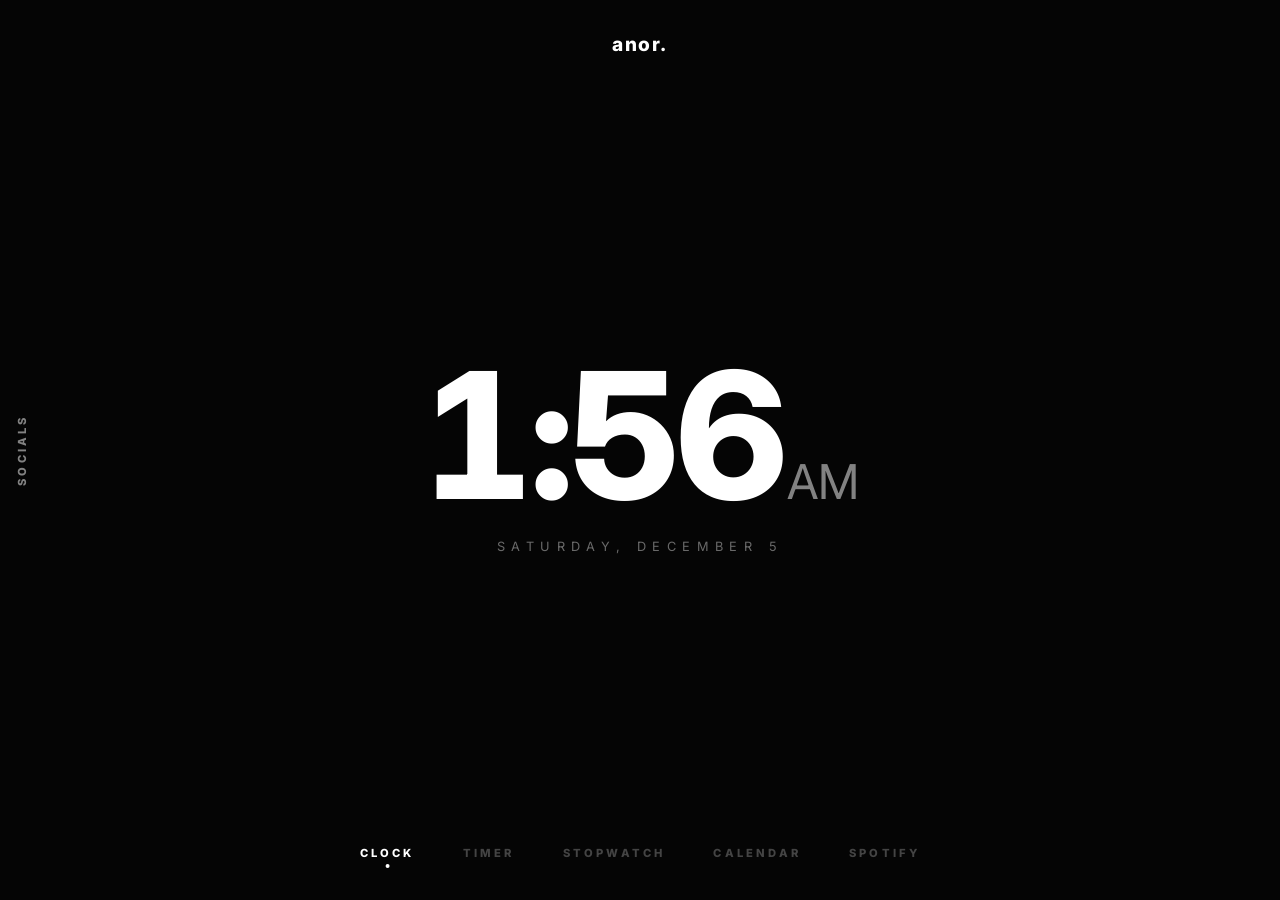
<file: lockin.html>
<!DOCTYPE html>
<html lang="en">
<head>
    <meta charset="UTF-8">
    <meta name="viewport" content="width=device-width, initial-scale=1.0">
    <title>anor. | focus</title>
    <link href="https://fonts.googleapis.com/css2?family=Inter:wght@400;800&family=JetBrains+Mono:wght@700&display=swap" rel="stylesheet">
    <link rel="stylesheet" href="https://cdnjs.cloudflare.com/ajax/libs/font-awesome/6.4.0/css/all.min.css">
    <style>
        :root {
            --bg: #050505;
            --text: #ffffff;
            --secondary: #111111;
            --border: #333333;
            --accent: #ffffff;
            --sidebar-width: 300px;
        }

        * {
            margin: 0;
            padding: 0;
            box-sizing: border-box;
            font-family: 'Inter', sans-serif;
        }

        body {
            background-color: var(--bg);
            color: var(--text);
            height: 100vh;
            overflow: hidden;
            display: flex;
            flex-direction: column;
        }

        /* --- Header / Logo --- */
        header {
            position: absolute;
            top: 0;
            left: 0;
            width: 100%;
            padding: 2rem 0;
            text-align: center;
            z-index: 60;
            pointer-events: none;
        }

        .logo {
            font-size: 1.2rem;
            font-weight: 800;
            letter-spacing: 0.1rem;
            text-transform: lowercase;
            pointer-events: auto; 
            display: inline-block;
            transition: transform 0.3s ease;
        }
        .logo:hover { transform: scale(1.5); }

        /* --- Vertical Side Triggers --- */
        .side-triggers {
            position: fixed;
            left: 0;
            top: 50%;
            transform: translateY(-50%);
            display: flex;
            flex-direction: column;
            gap: 20px;
            z-index: 100;
            padding-left: 15px;
        }

        .trigger-btn {
            background: transparent;
            border: none;
            color: var(--text);
            opacity: 0.5;
            cursor: pointer;
            transition: all 0.3s ease;
            writing-mode: vertical-rl;
            text-orientation: mixed;
            transform: rotate(180deg);
            font-size: 0.7rem;
            letter-spacing: 0.2rem;
            text-transform: uppercase;
            font-weight: 800;
        }

        .trigger-btn:hover, .trigger-btn.active {
            opacity: 1;
            transform: rotate(180deg) translateX(-5px); 
        }

        /* --- Sidebar (Off-Canvas) --- */
        .sidebar {
            position: fixed;
            left: -350px;
            top: 0;
            height: 100%;
            width: var(--sidebar-width);
            background: var(--bg);
            border-right: 1px solid var(--border);
            z-index: 90;
            transition: left 0.4s cubic-bezier(0.19, 1, 0.22, 1);
            padding: 40px;
            display: flex;
            flex-direction: column;
        }
        .sidebar.open { left: 0; }

        .sidebar-header {
            font-size: 1rem;
            font-weight: 800;
            margin-bottom: 40px;
            padding-bottom: 20px;
            border-bottom: 1px solid var(--border);
            display: flex;
            justify-content: space-between;
            align-items: center;
            text-transform: uppercase;
            letter-spacing: 0.2rem;
        }
        .close-btn { background: none; border: none; color: var(--text); font-size: 1.2rem; cursor: pointer; }

        .sidebar-content { display: none; opacity: 0; transition: opacity 0.3s ease; }
        .sidebar-content.active { display: block; opacity: 1; }

        .social-link {
            display: flex;
            align-items: center;
            gap: 15px;
            padding: 15px 0;
            border-bottom: 1px solid var(--secondary);
            text-decoration: none;
            color: var(--text);
            font-size: 0.9rem;
            transition: 0.2s;
        }
        .social-link:hover { padding-left: 10px; color: #aaa; }

        /* --- MAIN CONTENT AREA --- */
        main {
            flex: 1;
            position: relative;
            display: flex;
            justify-content: center;
            align-items: center;
            overflow: hidden;
        }

        .section {
            position: absolute;
            top: 50%;
            left: 50%;
            transform: translate(-50%, -50%);
            opacity: 0;
            pointer-events: none;
            transition: opacity 0.4s ease;
            display: flex;
            flex-direction: column;
            align-items: center;
            width: 100%;
            text-align: center;
        }

        .section.active-section {
            opacity: 1;
            pointer-events: all;
        }

        /* --- Typography & Displays --- */
        .huge-display {
            font-family: 'Inter', sans-serif;
            font-size: 11rem;
            font-weight: 800;
            line-height: 1;
            margin: 0;
            letter-spacing: -0.4rem;
            font-variant-numeric: tabular-nums;
        }
        
        .subtitle {
            font-size: 0.8rem;
            text-transform: uppercase;
            letter-spacing: 0.4rem;
            opacity: 0.4;
            margin-top: 1rem;
        }

        /* Specific for Clock AM/PM */
        .ampm-small {
            font-size: 3rem;
            letter-spacing: 0;
            margin-left: 5px;
            opacity: 0.5;
            font-weight: 400;
        }

        /* --- Controls & Inputs --- */
        .controls {
            display: flex;
            gap: 1rem;
            justify-content: center;
            margin-top: 3rem;
        }

        button.control-btn {
            background: transparent;
            border: 1px solid var(--border);
            color: var(--text);
            padding: 0.8rem 2.5rem;
            font-size: 0.75rem;
            font-weight: 800;
            text-transform: uppercase;
            letter-spacing: 0.2rem;
            cursor: pointer;
            transition: all 0.3s ease;
            border-radius: 0;
        }

        button.control-btn:hover {
            background: var(--text);
            color: var(--bg);
            border-color: var(--text);
        }

        /* Inputs for Timer */
        .timer-setup { display: flex; gap: 10px; align-items: baseline; }
        .input-wrapper { display: flex; flex-direction: column; align-items: center; }
        .timer-input {
            background: transparent;
            border: none;
            border-bottom: 2px solid var(--border);
            color: var(--text);
            font-family: 'Inter', sans-serif;
            font-size: 4rem;
            font-weight: 800;
            width: 120px;
            text-align: center;
            padding: 10px;
        }
        .timer-input:focus { outline: none; border-bottom-color: var(--text); }

        /* --- Laps --- */
        .laps-container {
            margin-top: 30px;
            max-height: 150px;
            overflow-y: auto;
            width: 300px;
            border-top: 1px solid var(--border);
            padding-top: 10px;
        }
        .lap-row {
            display: flex;
            justify-content: space-between;
            font-family: 'JetBrains Mono', monospace;
            font-size: 0.8rem;
            color: #666;
            padding: 4px 0;
            border-bottom: 1px solid #111;
        }

        /* --- CALENDAR STYLES --- */
        .calendar-wrapper {
            width: 400px;
            border: 1px solid var(--border);
            padding: 20px;
        }
        .cal-header {
            display: flex;
            justify-content: space-between;
            align-items: center;
            margin-bottom: 20px;
            font-weight: 800;
            text-transform: uppercase;
            letter-spacing: 0.1rem;
        }
        .cal-header span { font-size: 1.2rem; }
        .cal-btn {
            background: transparent;
            border: none;
            color: var(--text);
            cursor: pointer;
            font-size: 1.2rem;
            font-weight: 800;
        }
        .cal-btn:hover { color: #888; }

        .cal-grid {
            display: grid;
            grid-template-columns: repeat(7, 1fr);
            gap: 5px;
            text-align: center;
        }
        .day-name { color: #666; font-size: 0.7rem; margin-bottom: 10px; font-weight: 700; }
        .day-num { padding: 10px; font-size: 0.9rem; color: #888; cursor: default; }
        .day-num.current-month { color: var(--text); }
        .day-num.today { background: var(--text); color: var(--bg); font-weight: 800; }

        /* --- SPOTIFY CONTAINER --- */
        .spotify-container {
            width: 100%;
            max-width: 500px; /* Limits width so it doesn't look stretched on big screens */
            padding: 0 20px;
        }

        /* --- Footer Navigation --- */
        footer {
            position: fixed;
            bottom: 40px;
            left: 50%;
            transform: translateX(-50%);
            display: flex;
            gap: 3rem;
            z-index: 50;
        }

        .nav-item {
            font-size: 0.7rem;
            font-weight: 800;
            text-transform: uppercase;
            letter-spacing: 0.2rem;
            color: #444;
            cursor: pointer;
            transition: color 0.3s ease;
            position: relative;
        }

        .nav-item:hover { color: #888; }
        
        .nav-item.active { color: var(--text); }
        .nav-item.active::after {
            content: '';
            position: absolute;
            bottom: -8px;
            left: 50%;
            transform: translateX(-50%);
            width: 4px;
            height: 4px;
            background: var(--text);
            border-radius: 50%;
        }

        /* Overlay */
        .overlay {
            position: fixed; top: 0; left: 0; width: 100%; height: 100%;
            background: rgba(0,0,0,0.8); z-index: 80; opacity: 0;
            pointer-events: none; transition: 0.3s;
        }
        .overlay.active { opacity: 1; pointer-events: auto; }
        
        /* Mobile adjust */
        @media (max-width: 768px) {
            .huge-display { font-size: 5rem; letter-spacing: -0.2rem; }
            .timer-input { font-size: 3rem; width: 80px; }
            footer { gap: 1.5rem; bottom: 20px; }
            .nav-item { font-size: 0.6rem; letter-spacing: 0.1rem; }
            .calendar-wrapper { width: 300px; }
            .spotify-container { max-width: 100%; }
        }

    </style>
</head>
<body>

    <div class="overlay" id="overlay" onclick="closeSidebar()"></div>

    <header>
        <div class="logo">anor.</div>
    </header>

    <div class="side-triggers">
        <button class="trigger-btn" onclick="openSidebar('socials', this)">Socials</button>
    </div>

    <aside class="sidebar" id="sidebar">
        <div class="sidebar-header">
            <span id="sidebar-title">Menu</span>
            <button class="close-btn" onclick="closeSidebar()">✕</button>
        </div>

        <div id="content-socials" class="sidebar-content">
            <a href="https://drive.google.com/drive/folders/1pxtHUOgAenDyaFPaF6kgvqEw4yA_6lqf?usp=sharing" target="_blank" class="social-link">Google Drive ↗</a>
            <a href="http://discord.gg/b67X2Gdkw7/" target="_blank" class="social-link">Discord ↗</a>
        </div>
    </aside>

    <main>
        
        <div id="section-clock" class="section active-section">
            <div class="huge-display" id="clock-time">12:00<span class="ampm-small">AM</span></div>
            <div class="subtitle" id="clock-date">LOADING DATE</div>
        </div>

        <div id="section-timer" class="section">
            <div class="timer-setup" id="timer-setup">
                <div class="input-wrapper">
                    <input type="number" id="t-min" class="timer-input" placeholder="25" value="25">
                    <span style="font-size:0.8rem; color:#444; margin-top:5px;">MIN</span>
                </div>
                <div class="input-wrapper">
                    <input type="number" id="t-sec" class="timer-input" placeholder="00" value="00">
                    <span style="font-size:0.8rem; color:#444; margin-top:5px;">SEC</span>
                </div>
            </div>

            <div id="timer-display" class="huge-display" style="display:none;">25:00</div>
            <div class="subtitle" id="timer-status">SESSION CONFIG</div>

            <div class="controls">
                <button class="control-btn" id="timer-start" onclick="startTimer()">Start</button>
                <button class="control-btn" onclick="resetTimer()">Reset</button>
            </div>
        </div>

        <div id="section-stopwatch" class="section">
            <div class="huge-display" id="sw-display">00:00</div>
            <div class="subtitle" id="sw-ms" style="font-family:'JetBrains Mono'; letter-spacing:0;">.00</div>
            
            <div class="controls">
                <button class="control-btn" id="sw-start-btn" onclick="toggleStopwatch()">Start</button>
                <button class="control-btn" onclick="lapStopwatch()">Lap</button>
                <button class="control-btn" onclick="resetStopwatch()">Reset</button>
            </div>
            
            <div class="laps-container" id="sw-laps"></div>
        </div>
        
        <div id="section-calendar" class="section">
            <div class="calendar-wrapper">
                <div class="cal-header">
                    <button class="cal-btn" onclick="changeMonth(-1)"><</button>
                    <span id="cal-month-year">MONTH YEAR</span>
                    <button class="cal-btn" onclick="changeMonth(1)">></button>
                </div>
                <div class="cal-grid" id="cal-grid">
                    </div>
            </div>
        </div>

        <div id="section-spotify" class="section">
            <div class="spotify-container">
                <iframe 
                    data-testid="embed-iframe" 
                    style="border-radius:12px" 
                    src="https://open.spotify.com/embed/playlist/66G2uznO9OVpl6uNRmhxFC?utm_source=generator" 
                    width="100%" 
                    height="352" 
                    frameBorder="0" 
                    allowfullscreen="" 
                    allow="autoplay; clipboard-write; encrypted-media; fullscreen; picture-in-picture" 
                    loading="lazy">
                </iframe>
            </div>
        </div>

    </main>

    <footer>
        <div class="nav-item active" onclick="switchSection('clock', this)">Clock</div>
        <div class="nav-item" onclick="switchSection('timer', this)">Timer</div>
        <div class="nav-item" onclick="switchSection('stopwatch', this)">Stopwatch</div>
        <div class="nav-item" onclick="switchSection('calendar', this)">Calendar</div>
        <div class="nav-item" onclick="switchSection('spotify', this)">Spotify</div>
    </footer>

    <script>
        // --- CLOCK ---
        function updateClock() {
            const now = new Date();
            let hours = now.getHours();
            const minutes = now.getMinutes().toString().padStart(2, '0');
            const ampm = hours >= 12 ? 'PM' : 'AM';
            hours = hours % 12;
            hours = hours ? hours : 12;
            
            const dateStr = now.toLocaleDateString('en-US', { weekday: 'long', month: 'long', day: 'numeric' }).toUpperCase();
            
            document.getElementById('clock-time').innerHTML = `${hours}:${minutes}<span class="ampm-small">${ampm}</span>`;
            document.getElementById('clock-date').textContent = dateStr;
        }
        setInterval(updateClock, 1000);
        updateClock();

        // --- NAVIGATION ---
        function switchSection(id, btn) {
            document.querySelectorAll('.nav-item').forEach(el => el.classList.remove('active'));
            btn.classList.add('active');
            
            document.querySelectorAll('.section').forEach(el => el.classList.remove('active-section'));
            document.getElementById(`section-${id}`).classList.add('active-section');
        }

        // --- SIDEBAR ---
        const sidebar = document.getElementById('sidebar');
        const overlay = document.getElementById('overlay');
        const sbTitle = document.getElementById('sidebar-title');

        function openSidebar(type, btn) {
            document.querySelectorAll('.trigger-btn').forEach(b => b.classList.remove('active'));
            btn.classList.add('active');
            
            document.querySelectorAll('.sidebar-content').forEach(el => el.classList.remove('active'));
            document.getElementById(`content-${type}`).classList.add('active');
            sbTitle.innerText = type.toUpperCase();
            
            sidebar.classList.add('open');
            overlay.classList.add('active');
        }

        function closeSidebar() {
            sidebar.classList.remove('open');
            overlay.classList.remove('active');
            document.querySelectorAll('.trigger-btn').forEach(b => b.classList.remove('active'));
        }

        // --- TIMER ---
        let timerInt, totalSec = 0, isTimerRunning = false;

        function startTimer() {
            const display = document.getElementById('timer-display');
            const setup = document.getElementById('timer-setup');
            const status = document.getElementById('timer-status');
            const btn = document.getElementById('timer-start');

            if (!isTimerRunning) {
                if (display.style.display === 'none') {
                    const m = parseInt(document.getElementById('t-min').value) || 0;
                    const s = parseInt(document.getElementById('t-sec').value) || 0;
                    totalSec = m * 60 + s;
                    if(totalSec <= 0) return;
                    setup.style.display = 'none';
                    display.style.display = 'block';
                    status.textContent = "FOCUS ACTIVE";
                }
                
                isTimerRunning = true;
                btn.textContent = 'PAUSE';
                
                timerInt = setInterval(() => {
                    if (totalSec <= 0) {
                        clearInterval(timerInt);
                        isTimerRunning = false;
                        btn.textContent = 'START';
                        status.textContent = "SESSION COMPLETE";
                    } else {
                        totalSec--;
                        const tm = Math.floor(totalSec/60).toString().padStart(2,'0');
                        const ts = (totalSec%60).toString().padStart(2,'0');
                        display.textContent = `${tm}:${ts}`;
                        document.title = `${tm}:${ts} | Focus`;
                    }
                }, 1000);
            } else {
                clearInterval(timerInt);
                isTimerRunning = false;
                btn.textContent = 'RESUME';
                status.textContent = "PAUSED";
            }
        }

        function resetTimer() {
            clearInterval(timerInt);
            isTimerRunning = false;
            document.getElementById('timer-start').textContent = 'START';
            document.getElementById('timer-display').style.display = 'none';
            document.getElementById('timer-setup').style.display = 'flex';
            document.getElementById('timer-status').textContent = 'SESSION CONFIG';
            document.title = "anor. | focus";
        }

        // --- STOPWATCH ---
        let swInt, swTime=0, swRunning=false;

        function toggleStopwatch() {
            const btn = document.getElementById('sw-start-btn');
            if(!swRunning) {
                swRunning = true;
                btn.textContent = 'STOP';
                const startT = Date.now() - swTime;
                swInt = setInterval(() => {
                    swTime = Date.now() - startT;
                    const date = new Date(swTime);
                    const m = date.getUTCMinutes().toString().padStart(2,'0');
                    const s = date.getUTCSeconds().toString().padStart(2,'0');
                    const ms = Math.floor(date.getUTCMilliseconds()/10).toString().padStart(2,'0');
                    document.getElementById('sw-display').textContent = `${m}:${s}`;
                    document.getElementById('sw-ms').textContent = `.${ms}`;
                }, 10);
            } else {
                swRunning = false;
                btn.textContent = 'START';
                clearInterval(swInt);
            }
        }

        function resetStopwatch() {
            swRunning = false;
            clearInterval(swInt);
            swTime = 0;
            document.getElementById('sw-display').textContent = "00:00";
            document.getElementById('sw-ms').textContent = ".00";
            document.getElementById('sw-start-btn').textContent = "START";
            document.getElementById('sw-laps').innerHTML = "";
        }

        function lapStopwatch() {
            if(swRunning) {
                const main = document.getElementById('sw-display').textContent;
                const sub = document.getElementById('sw-ms').textContent;
                const div = document.createElement('div');
                div.className = 'lap-row';
                div.innerHTML = `<span>LAP</span><span>${main}${sub}</span>`;
                document.getElementById('sw-laps').prepend(div);
            }
        }

        // --- CALENDAR LOGIC ---
        let currentCalDate = new Date();

        function renderCalendar() {
            const monthYear = document.getElementById('cal-month-year');
            const grid = document.getElementById('cal-grid');
            
            const year = currentCalDate.getFullYear();
            const month = currentCalDate.getMonth();
            
            // Set header
            const monthName = currentCalDate.toLocaleString('default', { month: 'long' });
            monthYear.innerText = `${monthName} ${year}`;
            
            // Clear grid
            grid.innerHTML = '';
            
            // Add day names headers
            const days = ['Su', 'Mo', 'Tu', 'We', 'Th', 'Fr', 'Sa'];
            days.forEach(day => {
                const div = document.createElement('div');
                div.className = 'day-name';
                div.innerText = day;
                grid.appendChild(div);
            });
            
            // Logic for dates
            const firstDay = new Date(year, month, 1).getDay();
            const daysInMonth = new Date(year, month + 1, 0).getDate();
            const today = new Date();
            
            // Empty slots for previous month
            for(let i=0; i<firstDay; i++) {
                const div = document.createElement('div');
                div.className = 'day-num';
                grid.appendChild(div);
            }
            
            // Days
            for(let i=1; i<=daysInMonth; i++) {
                const div = document.createElement('div');
                div.className = 'day-num current-month';
                div.innerText = i;
                
                if(i === today.getDate() && month === today.getMonth() && year === today.getFullYear()) {
                    div.classList.add('today');
                }
                
                grid.appendChild(div);
            }
        }
        
        function changeMonth(step) {
            currentCalDate.setMonth(currentCalDate.getMonth() + step);
            renderCalendar();
        }
        
        renderCalendar(); // Init

    </script>
</body>
</html>
</file>
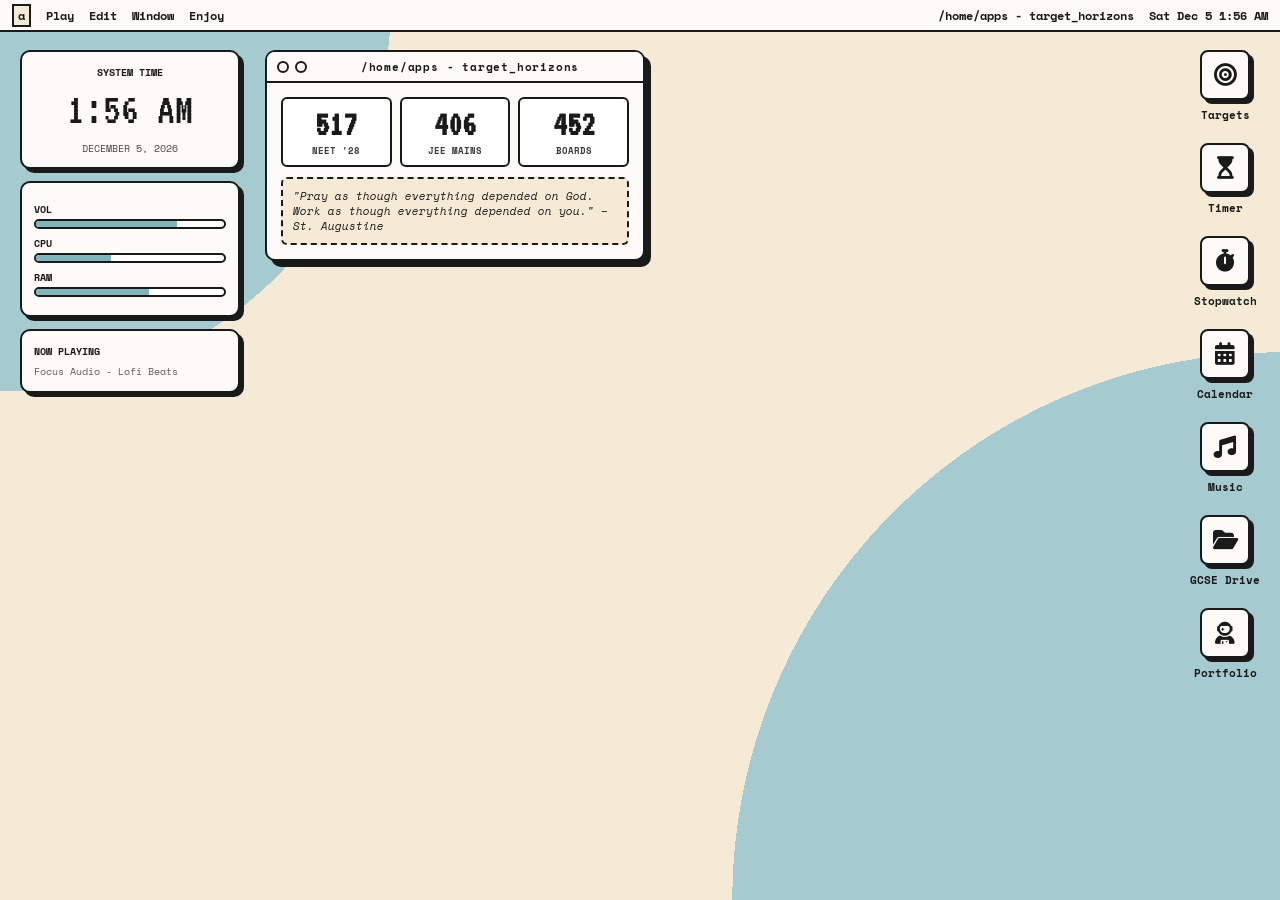
<file: productivity.html>
<!DOCTYPE html>
<html lang="en">
<head>
    <meta charset="UTF-8">
    <meta name="viewport" content="width=device-width, initial-scale=1.0">
    <title>/home/anor - desktop</title>
    <link href="https://fonts.googleapis.com/css2?family=Space+Mono:ital,wght@0,400;0,700;1,400&family=VT323&display=swap" rel="stylesheet">
    <link rel="stylesheet" href="https://cdnjs.cloudflare.com/ajax/libs/font-awesome/6.4.0/css/all.min.css">
    <style>
        :root {
            --bg-cream: #f4ead5;
            --bg-teal: #a5cbd1;
            --window-bg: #fdfbf7;
            --border-color: #1a1a1a;
            --accent-teal: #82b5ba;
            --text-main: #1a1a1a;
            --shadow: 4px 4px 0px #1a1a1a;
            --font-mono: 'Space Mono', monospace;
            --font-pixel: 'VT323', monospace;
        }

        * {
            margin: 0;
            padding: 0;
            box-sizing: border-box;
            user-select: none;
        }

        body {
            background-color: var(--bg-cream);
            background-image: 
                radial-gradient(circle at 100% 100%, var(--bg-teal) 0%, var(--bg-teal) 35%, transparent 35%),
                radial-gradient(circle at 0% 0%, var(--bg-teal) 0%, var(--bg-teal) 25%, transparent 25%);
            background-attachment: fixed;
            color: var(--text-main);
            font-family: var(--font-mono);
            height: 100vh;
            overflow: hidden;
            position: relative;
        }

        /* --- Top Menu Bar --- */
        .menu-bar {
            position: fixed;
            top: 0;
            left: 0;
            width: 100%;
            height: 32px;
            background: var(--window-bg);
            border-bottom: 2.5px solid var(--border-color);
            display: flex;
            justify-content: space-between;
            align-items: center;
            padding: 0 12px;
            font-size: 0.75rem;
            font-weight: 700;
            z-index: 9999;
        }

        .menu-left, .menu-right {
            display: flex;
            align-items: center;
            gap: 15px;
        }

        .menu-item {
            cursor: pointer;
            transition: opacity 0.2s;
        }
        .menu-item:hover { opacity: 0.6; }

        .app-logo-icon {
            border: 2px solid var(--border-color);
            padding: 1px 4px;
            font-weight: 800;
            background: var(--bg-cream);
        }

        /* --- Desktop Icons (Right Side) --- */
        .desktop-icons {
            position: fixed;
            right: 20px;
            top: 50px;
            display: flex;
            flex-direction: column;
            gap: 20px;
            z-index: 10;
        }

        .icon-btn {
            display: flex;
            flex-direction: column;
            align-items: center;
            gap: 6px;
            cursor: pointer;
            width: 70px;
            background: transparent;
            border: none;
            color: var(--text-main);
            font-family: var(--font-mono);
            font-size: 0.7rem;
            font-weight: 700;
        }

        .icon-box {
            width: 50px;
            height: 50px;
            background: var(--window-bg);
            border: 2.5px solid var(--border-color);
            box-shadow: var(--shadow);
            border-radius: 8px;
            display: flex;
            align-items: center;
            justify-content: center;
            font-size: 1.4rem;
            transition: transform 0.1s, box-shadow 0.1s;
        }

        .icon-btn:hover .icon-box {
            transform: translate(-2px, -2px);
            box-shadow: 6px 6px 0px var(--border-color);
            background: var(--accent-teal);
        }

        /* --- Left Fixed Panel --- */
        .widget-panel {
            position: fixed;
            left: 20px;
            top: 50px;
            width: 220px;
            display: flex;
            flex-direction: column;
            gap: 12px;
            z-index: 5;
        }

        .widget-card {
            background: var(--window-bg);
            border: 2.5px solid var(--border-color);
            box-shadow: var(--shadow);
            border-radius: 10px;
            padding: 12px;
        }

        .widget-clock {
            text-align: center;
        }

        .widget-time {
            font-family: var(--font-pixel);
            font-size: 2.8rem;
            line-height: 1;
            margin: 8px 0;
        }

        .stat-bar {
            margin: 6px 0;
            font-size: 0.65rem;
            font-weight: 700;
            text-transform: uppercase;
        }

        .bar-outer {
            height: 10px;
            border: 2px solid var(--border-color);
            border-radius: 5px;
            overflow: hidden;
            background: #fff;
            margin-top: 2px;
        }

        .bar-inner {
            height: 100%;
            background: var(--accent-teal);
        }

        /* --- Horizontal Timer Grid inside Draggable Window --- */
        .timers-row {
            display: flex;
            gap: 8px;
            margin-bottom: 10px;
        }

        .timer-box {
            flex: 1;
            background: #fff;
            border: 2px solid var(--border-color);
            border-radius: 6px;
            padding: 8px 4px;
            text-align: center;
        }

        .timer-box .number {
            display: block;
            font-family: var(--font-pixel);
            font-size: 2.2rem;
            line-height: 1;
            font-weight: 700;
            color: var(--text-main);
        }

        .timer-box .label {
            font-size: 0.58rem;
            font-weight: 700;
            text-transform: uppercase;
            opacity: 0.85;
            display: block;
            margin-top: 2px;
        }

        .motivation {
            font-size: 0.68rem;
            line-height: 1.35;
            background: var(--bg-cream);
            border: 2px dashed var(--border-color);
            padding: 10px;
            border-radius: 6px;
            font-style: italic;
        }

        /* --- Window System --- */
        .window {
            position: absolute;
            background: var(--window-bg);
            border: 2.5px solid var(--border-color);
            border-radius: 10px;
            box-shadow: 6px 6px 0px var(--border-color);
            min-width: 300px;
            display: none;
            flex-direction: column;
            overflow: hidden;
            z-index: 100;
        }

        .window.active {
            display: flex;
        }

        .window-header {
            background: var(--window-bg);
            border-bottom: 2.5px solid var(--border-color);
            padding: 6px 10px;
            display: flex;
            align-items: center;
            justify-content: space-between;
            cursor: move;
        }

        .window-controls {
            display: flex;
            gap: 6px;
        }

        .win-btn {
            width: 12px;
            height: 12px;
            border-radius: 50%;
            border: 2px solid var(--border-color);
            cursor: pointer;
            background: var(--window-bg);
        }

        .win-btn.close:hover { background: #ff5f56; }
        .win-btn.min:hover { background: #ffbd2e; }

        .window-title {
            font-size: 0.7rem;
            font-weight: 700;
            text-transform: lowercase;
            letter-spacing: 0.05rem;
        }

        .window-body {
            padding: 14px;
            flex: 1;
            overflow-y: auto;
            max-height: 70vh;
        }

        .btn-retro {
            background: var(--window-bg);
            border: 2px solid var(--border-color);
            padding: 6px 14px;
            font-family: var(--font-mono);
            font-size: 0.75rem;
            font-weight: 700;
            cursor: pointer;
            box-shadow: 2px 2px 0px var(--border-color);
            transition: all 0.1s;
        }

        .btn-retro:hover {
            transform: translate(-1px, -1px);
            box-shadow: 3px 3px 0px var(--border-color);
            background: var(--accent-teal);
        }

        .btn-retro:active {
            transform: translate(1px, 1px);
            box-shadow: 1px 1px 0px var(--border-color);
        }

        .input-retro {
            background: #fff;
            border: 2px solid var(--border-color);
            padding: 6px;
            font-family: var(--font-mono);
            font-weight: 700;
            text-align: center;
            width: 70px;
            outline: none;
        }

        .timer-display {
            font-family: var(--font-pixel);
            font-size: 4.5rem;
            text-align: center;
            margin: 10px 0;
        }

        .calendar-grid {
            display: grid;
            grid-template-columns: repeat(7, 1fr);
            border-top: 2px solid var(--border-color);
            border-left: 2px solid var(--border-color);
        }

        .cal-cell {
            border-right: 2px solid var(--border-color);
            border-bottom: 2px solid var(--border-color);
            min-height: 48px;
            padding: 4px;
            font-size: 0.65rem;
            cursor: pointer;
            background: #fff;
        }

        .cal-cell:hover { background: var(--bg-cream); }
        .cal-cell.today { background: var(--accent-teal); font-weight: 800; }

        .cal-header-cell {
            border-right: 2px solid var(--border-color);
            border-bottom: 2px solid var(--border-color);
            text-align: center;
            font-weight: 700;
            font-size: 0.65rem;
            padding: 4px;
            background: var(--bg-cream);
        }

        .cal-event {
            background: var(--border-color);
            color: #fff;
            font-size: 0.55rem;
            padding: 1px 3px;
            margin-top: 2px;
            border-radius: 2px;
            white-space: nowrap;
            overflow: hidden;
            text-overflow: ellipsis;
        }

        .lap-list {
            max-height: 100px;
            overflow-y: auto;
            margin-top: 10px;
            border-top: 2px solid var(--border-color);
            padding-top: 5px;
            font-size: 0.7rem;
        }
    </style>
</head>
<body>

    <!-- Top Menu Bar -->
    <div class="menu-bar">
        <div class="menu-left">
            <span class="app-logo-icon">a</span>
            <span class="menu-item">Play</span>
            <span class="menu-item">Edit</span>
            <span class="menu-item">Window</span>
            <span class="menu-item">Enjoy</span>
        </div>
        <div class="menu-right">
            <span id="active-win-title">/home/apps - target_horizons</span>
            <span id="top-bar-clock">Sat Oct 16 11:28 AM</span>
        </div>
    </div>

    <!-- Left Widget Panel -->
    <div class="widget-panel">
        <div class="widget-card widget-clock">
            <div style="font-size: 0.65rem; font-weight: 700;">SYSTEM TIME</div>
            <div class="widget-time" id="side-clock">11:28 AM</div>
            <div style="font-size: 0.6rem; opacity: 0.8;" id="side-date">OCTOBER 16, 2026</div>
        </div>

        <div class="widget-card">
            <div class="stat-bar">vol <div class="bar-outer"><div class="bar-inner" style="width: 75%;"></div></div></div>
            <div class="stat-bar">cpu <div class="bar-outer"><div class="bar-inner" style="width: 40%;"></div></div></div>
            <div class="stat-bar">ram <div class="bar-outer"><div class="bar-inner" style="width: 60%;"></div></div></div>
        </div>

        <div class="widget-card" style="font-size: 0.65rem;">
            <div style="font-weight: 700; margin-bottom: 4px;">NOW PLAYING</div>
            <div style="opacity: 0.7;">Focus Audio - Lofi Beats</div>
        </div>
    </div>

    <!-- Desktop Icons (Right Side Launchers) -->
    <div class="desktop-icons">
        <button class="icon-btn" onclick="openWindow('win-horizons')">
            <div class="icon-box"><i class="fa-solid fa-bullseye"></i></div>
            <span>Targets</span>
        </button>

        <button class="icon-btn" onclick="openWindow('win-timer')">
            <div class="icon-box"><i class="fa-solid fa-hourglass-start"></i></div>
            <span>Timer</span>
        </button>

        <button class="icon-btn" onclick="openWindow('win-stopwatch')">
            <div class="icon-box"><i class="fa-solid fa-stopwatch"></i></div>
            <span>Stopwatch</span>
        </button>

        <button class="icon-btn" onclick="openWindow('win-calendar')">
            <div class="icon-box"><i class="fa-solid fa-calendar-days"></i></div>
            <span>Calendar</span>
        </button>

        <button class="icon-btn" onclick="openWindow('win-spotify')">
            <div class="icon-box"><i class="fa-solid fa-music"></i></div>
            <span>Music</span>
        </button>

        <button class="icon-btn" onclick="window.open('https://drive.google.com/drive/folders/1pxtHUOgAenDyaFPaF6kgvqEw4yA_6lqf?usp=sharing', '_blank')">
            <div class="icon-box"><i class="fa-solid fa-folder-open"></i></div>
            <span>GCSE Drive</span>
        </button>

        <button class="icon-btn" onclick="window.open('https://anormendonca.github.io/website', '_blank')">
            <div class="icon-box"><i class="fa-solid fa-user-astronaut"></i></div>
            <span>Portfolio</span>
        </button>
    </div>

    <!-- DRAGGABLE WINDOW: Target Horizons & Motivational Quotes (Starts Next To Clock) -->
    <div class="window active" id="win-horizons" style="top: 50px; left: 265px; width: 380px;">
        <div class="window-header">
            <div class="window-controls">
                <div class="win-btn close" onclick="closeWindow('win-horizons')"></div>
                <div class="win-btn min"></div>
            </div>
            <div class="window-title">/home/apps - target_horizons</div>
            <div></div>
        </div>
        <div class="window-body">
            <!-- 3 Timers Arranged Side-by-Side Horizontal Row -->
            <div class="timers-row">
                <div class="timer-box">
                    <span class="number" id="neet">--</span>
                    <span class="label">NEET '28</span>
                </div>
                <div class="timer-box">
                    <span class="number" id="jee">--</span>
                    <span class="label">JEE MAINS</span>
                </div>
                <div class="timer-box">
                    <span class="number" id="boards">--</span>
                    <span class="label">BOARDS</span>
                </div>
            </div>

            <!-- Motivational Quote Display Panel -->
            <div id="quoteDisplay" class="motivation">Loading...</div>
        </div>
    </div>

    <!-- WINDOW: Focus Timer -->
    <div class="window" id="win-timer" style="top: 160px; left: 300px; width: 360px;">
        <div class="window-header">
            <div class="window-controls">
                <div class="win-btn close" onclick="closeWindow('win-timer')"></div>
                <div class="win-btn min"></div>
            </div>
            <div class="window-title">/home/apps - focus_timer</div>
            <div></div>
        </div>
        <div class="window-body" style="text-align: center;">
            <div id="timer-setup">
                <div style="display: flex; gap: 10px; justify-content: center; align-items: center; margin-bottom: 15px;">
                    <input type="number" id="t-min" class="input-retro" value="25" min="0"> <span style="font-size:0.7rem;">MIN</span>
                    <input type="number" id="t-sec" class="input-retro" value="00" min="0" max="59"> <span style="font-size:0.7rem;">SEC</span>
                </div>
            </div>
            <div class="timer-display" id="timer-display">25:00</div>
            <div style="display: flex; gap: 10px; justify-content: center; margin-top: 15px;">
                <button class="btn-retro" id="timer-start-btn" onclick="startTimer()">START</button>
                <button class="btn-retro" onclick="resetTimer()">RESET</button>
            </div>
        </div>
    </div>

    <!-- WINDOW: Stopwatch -->
    <div class="window" id="win-stopwatch" style="top: 180px; left: 340px; width: 340px;">
        <div class="window-header">
            <div class="window-controls">
                <div class="win-btn close" onclick="closeWindow('win-stopwatch')"></div>
                <div class="win-btn min"></div>
            </div>
            <div class="window-title">/home/apps - stopwatch</div>
            <div></div>
        </div>
        <div class="window-body" style="text-align: center;">
            <div class="timer-display" id="sw-display">00:00<span id="sw-ms" style="font-size: 2rem;">.00</span></div>
            <div style="display: flex; gap: 8px; justify-content: center; margin-top: 10px;">
                <button class="btn-retro" id="sw-start-btn" onclick="toggleStopwatch()">START</button>
                <button class="btn-retro" onclick="lapStopwatch()">LAP</button>
                <button class="btn-retro" onclick="resetStopwatch()">RESET</button>
            </div>
            <div class="lap-list" id="sw-laps"></div>
        </div>
    </div>

    <!-- WINDOW: Calendar -->
    <div class="window" id="win-calendar" style="top: 100px; left: 320px; width: 480px;">
        <div class="window-header">
            <div class="window-controls">
                <div class="win-btn close" onclick="closeWindow('win-calendar')"></div>
                <div class="win-btn min"></div>
            </div>
            <div class="window-title">/home/apps - calendar</div>
            <div></div>
        </div>
        <div class="window-body">
            <div style="display: flex; justify-content: space-between; align-items: center; margin-bottom: 10px;">
                <button class="btn-retro" onclick="changeMonth(-1)">&lt;</button>
                <span id="cal-month-year" style="font-weight: 700; font-size: 0.85rem;">OCTOBER 2026</span>
                <button class="btn-retro" onclick="changeMonth(1)">&gt;</button>
            </div>
            <div class="calendar-grid" id="calendar-grid"></div>
        </div>
    </div>

    <!-- WINDOW: Spotify / Music -->
    <div class="window" id="win-spotify" style="top: 120px; left: 350px; width: 420px;">
        <div class="window-header">
            <div class="window-controls">
                <div class="win-btn close" onclick="closeWindow('win-spotify')"></div>
                <div class="win-btn min"></div>
            </div>
            <div class="window-title">/home/fun - audio_player</div>
            <div></div>
        </div>
        <div class="window-body" style="padding: 0;">
            <iframe style="border-radius: 0; display: block;" src="https://open.spotify.com/embed/playlist/2ZqCkf2cWWFbB6ORZnmUlt?utm_source=generator&theme=0" width="100%" height="352" frameBorder="0" allow="autoplay; clipboard-write; encrypted-media; fullscreen; picture-in-picture" loading="lazy"></iframe>
        </div>
    </div>

    <script>
        // --- QUOTES & HORIZON LOGIC ---
        const quotes = [
            '"If God sends you many sufferings, it is a sign that He has great plans for you." – St. Ignatius',
            '"We know that suffering produces perseverance; character; and hope." – Romans 5:3',
            '"The impediment to action advances action. What stands in the way becomes the way." – Marcus Aurelius',
            '"Pray as though everything depended on God. Work as though everything depended on you." – St. Augustine'
        ];
        
        document.getElementById('quoteDisplay').innerText = quotes[Math.floor(Math.random() * quotes.length)];

        function updateCountdowns() {
            const todayTime = new Date().getTime();
            const calcDays = (t) => Math.max(0, Math.ceil((new Date(t).getTime() - todayTime) / 86400000));
            
            document.getElementById('neet').innerText = calcDays('May 5, 2028');
            document.getElementById('jee').innerText = calcDays('Jan 15, 2028');
            document.getElementById('boards').innerText = calcDays('Mar 1, 2028');
        }
        updateCountdowns();

        // --- WINDOW DRAGGING SYSTEM ---
        let topZIndex = 100;

        function makeDraggable(win) {
            const header = win.querySelector('.window-header');
            let pos1 = 0, pos2 = 0, pos3 = 0, pos4 = 0;

            header.onmousedown = (e) => {
                e.preventDefault();
                topZIndex++;
                win.style.zIndex = topZIndex;
                document.getElementById('active-win-title').textContent = win.querySelector('.window-title').textContent;

                pos3 = e.clientX;
                pos4 = e.clientY;
                document.onmouseup = () => {
                    document.onmouseup = null;
                    document.onmousemove = null;
                };
                document.onmousemove = (e) => {
                    e.preventDefault();
                    pos1 = pos3 - e.clientX;
                    pos2 = pos4 - e.clientY;
                    pos3 = e.clientX;
                    pos4 = e.clientY;
                    win.style.top = (win.offsetTop - pos2) + "px";
                    win.style.left = (win.offsetLeft - pos1) + "px";
                };
            };

            win.addEventListener('mousedown', () => {
                topZIndex++;
                win.style.zIndex = topZIndex;
                document.getElementById('active-win-title').textContent = win.querySelector('.window-title').textContent;
            });
        }

        document.querySelectorAll('.window').forEach(makeDraggable);

        function openWindow(id) {
            const win = document.getElementById(id);
            win.classList.add('active');
            topZIndex++;
            win.style.zIndex = topZIndex;
            document.getElementById('active-win-title').textContent = win.querySelector('.window-title').textContent;
        }

        function closeWindow(id) {
            document.getElementById(id).classList.remove('active');
        }

        // --- CLOCK MANAGEMENT ---
        function updateClocks() {
            const now = new Date();
            let hours = now.getHours();
            const minutes = now.getMinutes().toString().padStart(2, '0');
            const ampm = hours >= 12 ? 'PM' : 'AM';
            hours = hours % 12 || 12;

            const timeStr = `${hours}:${minutes} ${ampm}`;
            const days = ['Sun', 'Mon', 'Tue', 'Wed', 'Thu', 'Fri', 'Sat'];
            const months = ['Jan', 'Feb', 'Mar', 'Apr', 'May', 'Jun', 'Jul', 'Aug', 'Sep', 'Oct', 'Nov', 'Dec'];
            
            const topStr = `${days[now.getDay()]} ${months[now.getMonth()]} ${now.getDate()} ${timeStr}`;
            
            document.getElementById('top-bar-clock').textContent = topStr;
            document.getElementById('side-clock').textContent = timeStr;
            document.getElementById('side-date').textContent = now.toLocaleDateString('en-US', { month: 'long', day: 'numeric', year: 'numeric' }).toUpperCase();
        }
        setInterval(updateClocks, 1000);
        updateClocks();

        // --- TIMER APP ---
        let timerInt, totalSec = 0, isTimerRunning = false;

        function startTimer() {
            const display = document.getElementById('timer-display');
            const btn = document.getElementById('timer-start-btn');

            if (!isTimerRunning) {
                if (totalSec === 0) {
                    const m = parseInt(document.getElementById('t-min').value) || 0;
                    const s = parseInt(document.getElementById('t-sec').value) || 0;
                    totalSec = m * 60 + s;
                }
                if (totalSec <= 0) return;

                isTimerRunning = true;
                btn.textContent = 'PAUSE';

                timerInt = setInterval(() => {
                    if (totalSec <= 0) {
                        clearInterval(timerInt);
                        isTimerRunning = false;
                        btn.textContent = 'START';
                        display.textContent = "00:00";
                    } else {
                        totalSec--;
                        const tm = Math.floor(totalSec / 60).toString().padStart(2, '0');
                        const ts = (totalSec % 60).toString().padStart(2, '0');
                        display.textContent = `${tm}:${ts}`;
                    }
                }, 1000);
            } else {
                clearInterval(timerInt);
                isTimerRunning = false;
                btn.textContent = 'RESUME';
            }
        }

        function resetTimer() {
            clearInterval(timerInt);
            isTimerRunning = false;
            totalSec = 0;
            document.getElementById('timer-start-btn').textContent = 'START';
            document.getElementById('timer-display').textContent = '25:00';
        }

        // --- STOPWATCH APP ---
        let swInt, swTime = 0, swRunning = false;

        function toggleStopwatch() {
            const btn = document.getElementById('sw-start-btn');
            if (!swRunning) {
                swRunning = true;
                btn.textContent = 'STOP';
                const startT = Date.now() - swTime;
                swInt = setInterval(() => {
                    swTime = Date.now() - startT;
                    const date = new Date(swTime);
                    const m = date.getUTCMinutes().toString().padStart(2, '0');
                    const s = date.getUTCSeconds().toString().padStart(2, '0');
                    const ms = Math.floor(date.getUTCMilliseconds() / 10).toString().padStart(2, '0');
                    document.getElementById('sw-display').childNodes[0].nodeValue = `${m}:${s}`;
                    document.getElementById('sw-ms').textContent = `.${ms}`;
                }, 10);
            } else {
                swRunning = false;
                btn.textContent = 'START';
                clearInterval(swInt);
            }
        }

        function resetStopwatch() {
            swRunning = false;
            clearInterval(swInt);
            swTime = 0;
            document.getElementById('sw-display').childNodes[0].nodeValue = "00:00";
            document.getElementById('sw-ms').textContent = ".00";
            document.getElementById('sw-start-btn').textContent = "START";
            document.getElementById('sw-laps').innerHTML = "";
        }

        function lapStopwatch() {
            if (swRunning) {
                const text = document.getElementById('sw-display').textContent;
                const div = document.createElement('div');
                div.style.display = 'flex';
                div.style.justifyContent = 'space-between';
                div.innerHTML = `<span>LAP</span><span>${text}</span>`;
                document.getElementById('sw-laps').prepend(div);
            }
        }

        // --- CALENDAR APP ---
        let events = JSON.parse(localStorage.getItem('desktop_events')) || {};
        let currentDate = new Date();
        let currentMonth = currentDate.getMonth();
        let currentYear = currentDate.getFullYear();

        function renderCalendar() {
            const monthNames = ["JANUARY", "FEBRUARY", "MARCH", "APRIL", "MAY", "JUNE", "JULY", "AUGUST", "SEPTEMBER", "OCTOBER", "NOVEMBER", "DECEMBER"];
            document.getElementById('cal-month-year').textContent = `${monthNames[currentMonth]} ${currentYear}`;
            
            const grid = document.getElementById('calendar-grid');
            grid.innerHTML = '';

            const days = ["S", "M", "T", "W", "T", "F", "S"];
            days.forEach(d => {
                const cell = document.createElement('div');
                cell.className = 'cal-header-cell';
                cell.textContent = d;
                grid.appendChild(cell);
            });

            const firstDay = new Date(currentYear, currentMonth, 1).getDay();
            const daysInMonth = new Date(currentYear, currentMonth + 1, 0).getDate();
            const today = new Date();

            for (let i = 0; i < firstDay; i++) {
                const empty = document.createElement('div');
                empty.className = 'cal-cell';
                grid.appendChild(empty);
            }

            for (let d = 1; d <= daysInMonth; d++) {
                const cell = document.createElement('div');
                cell.className = 'cal-cell';
                if (d === today.getDate() && currentMonth === today.getMonth() && currentYear === today.getFullYear()) {
                    cell.classList.add('today');
                }

                cell.innerHTML = `<div>${d}</div>`;
                const dateId = `${currentYear}-${currentMonth}-${d}`;

                if (events[dateId]) {
                    events[dateId].forEach((ev, idx) => {
                        const evDiv = document.createElement('div');
                        evDiv.className = 'cal-event';
                        evDiv.textContent = ev;
                        evDiv.onclick = (e) => {
                            e.stopPropagation();
                            if(confirm(`Delete "${ev}"?`)) {
                                events[dateId].splice(idx, 1);
                                localStorage.setItem('desktop_events', JSON.stringify(events));
                                renderCalendar();
                            }
                        };
                        cell.appendChild(evDiv);
                    });
                }

                cell.onclick = () => {
                    const task = prompt("New event:");
                    if (task) {
                        if (!events[dateId]) events[dateId] = [];
                        events[dateId].push(task);
                        localStorage.setItem('desktop_events', JSON.stringify(events));
                        renderCalendar();
                    }
                };

                grid.appendChild(cell);
            }
        }

        function changeMonth(dir) {
            currentMonth += dir;
            if (currentMonth > 11) { currentMonth = 0; currentYear++; }
            if (currentMonth < 0) { currentMonth = 11; currentYear--; }
            renderCalendar();
        }

        renderCalendar();
    </script>
</body>
</html>
</file>
